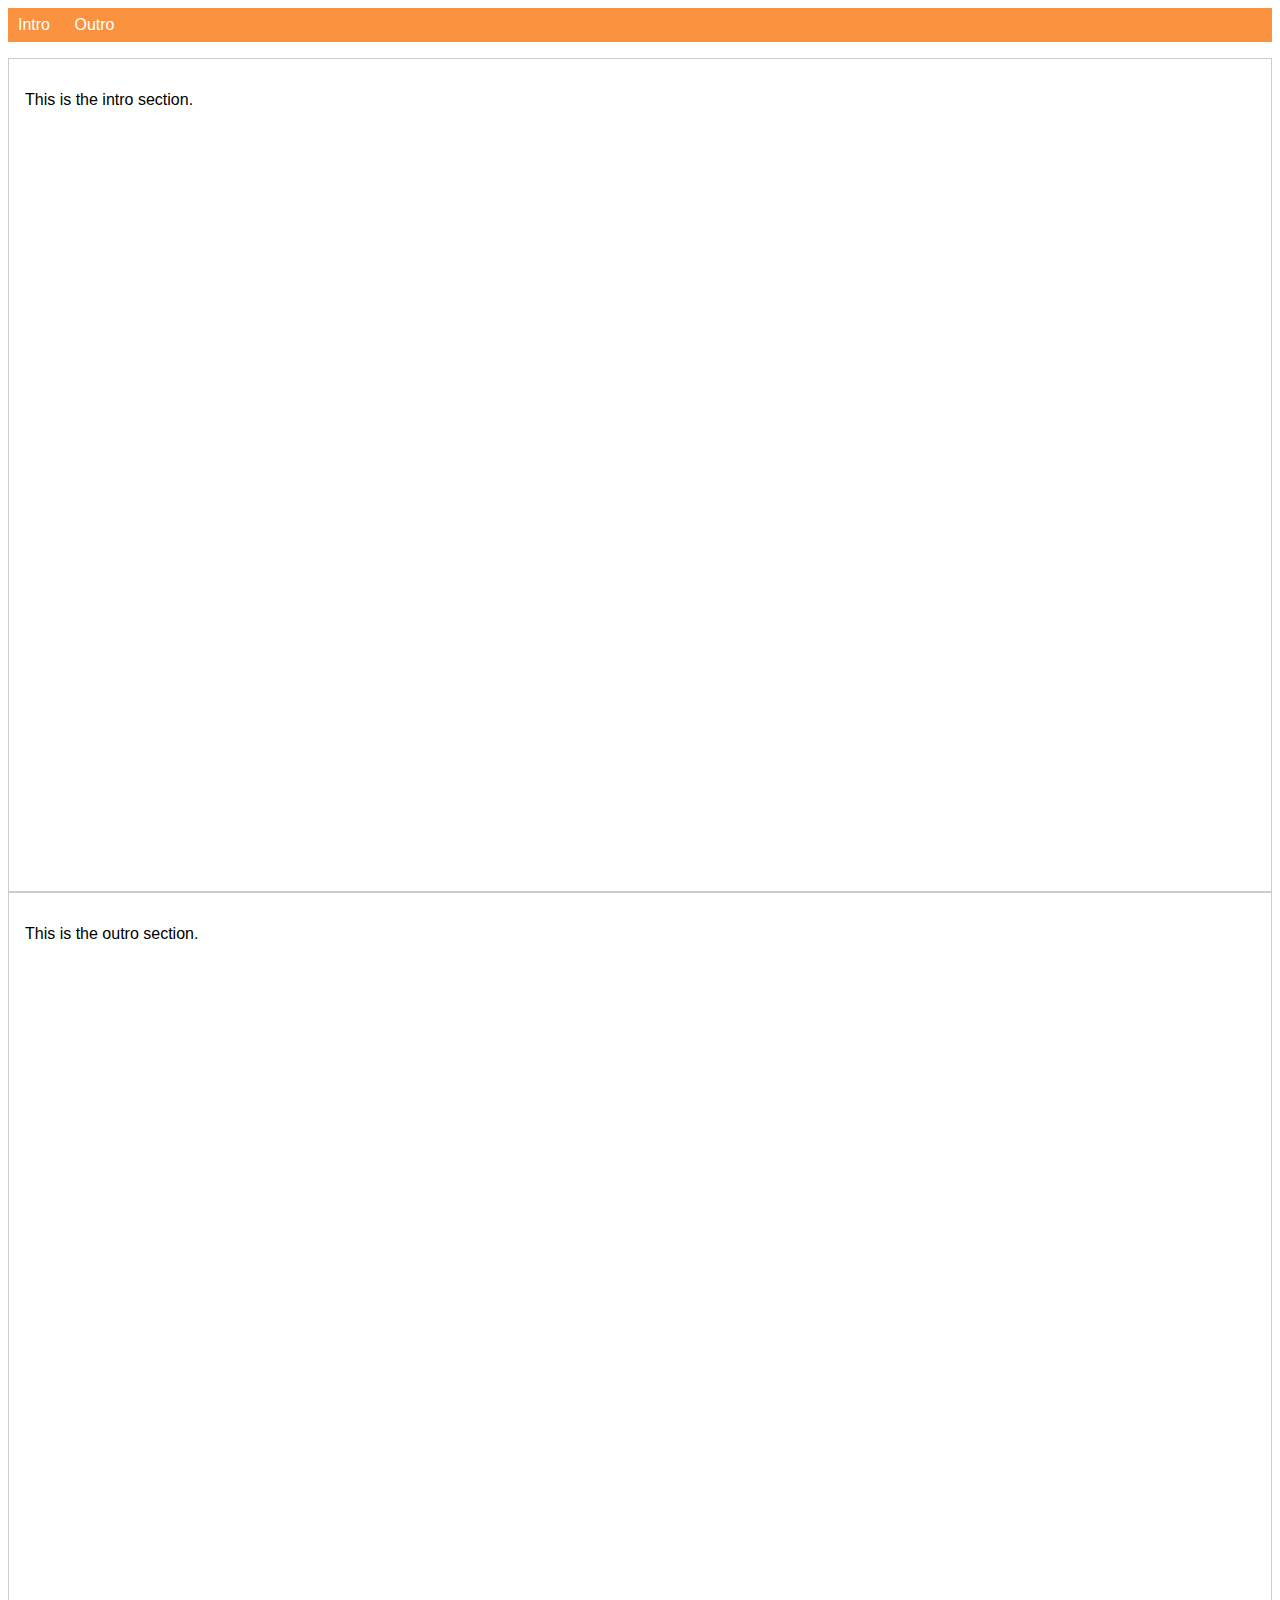
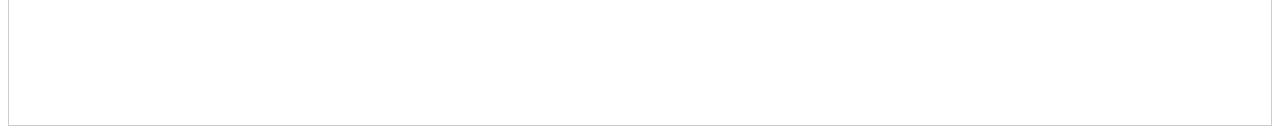
<file: 52. more-on-selectors-1-start-code/index.html>
<!DOCTYPE html>
<html lang="en">

<head>
    <meta charset="UTF-8">
    <meta name="viewport" content="width=device-width, initial-scale=1.0">
    <meta http-equiv="X-UA-Compatible" content="ie=edge">
    <title>CSS Course</title>
    <link rel="stylesheet" href="main.css">
</head>

<body>
    <nav>
        <a href="#intro" class="active">Intro</a>
        <a href="#outro">Outro</a>
    </nav>
    <section id="intro" class="main-section">
        <p>This is the intro section.</p>
    </section>
    <section id="outro" class="main-section">
        <p>This is the outro section.</p>
    </section>
</body>

</html>
</file>
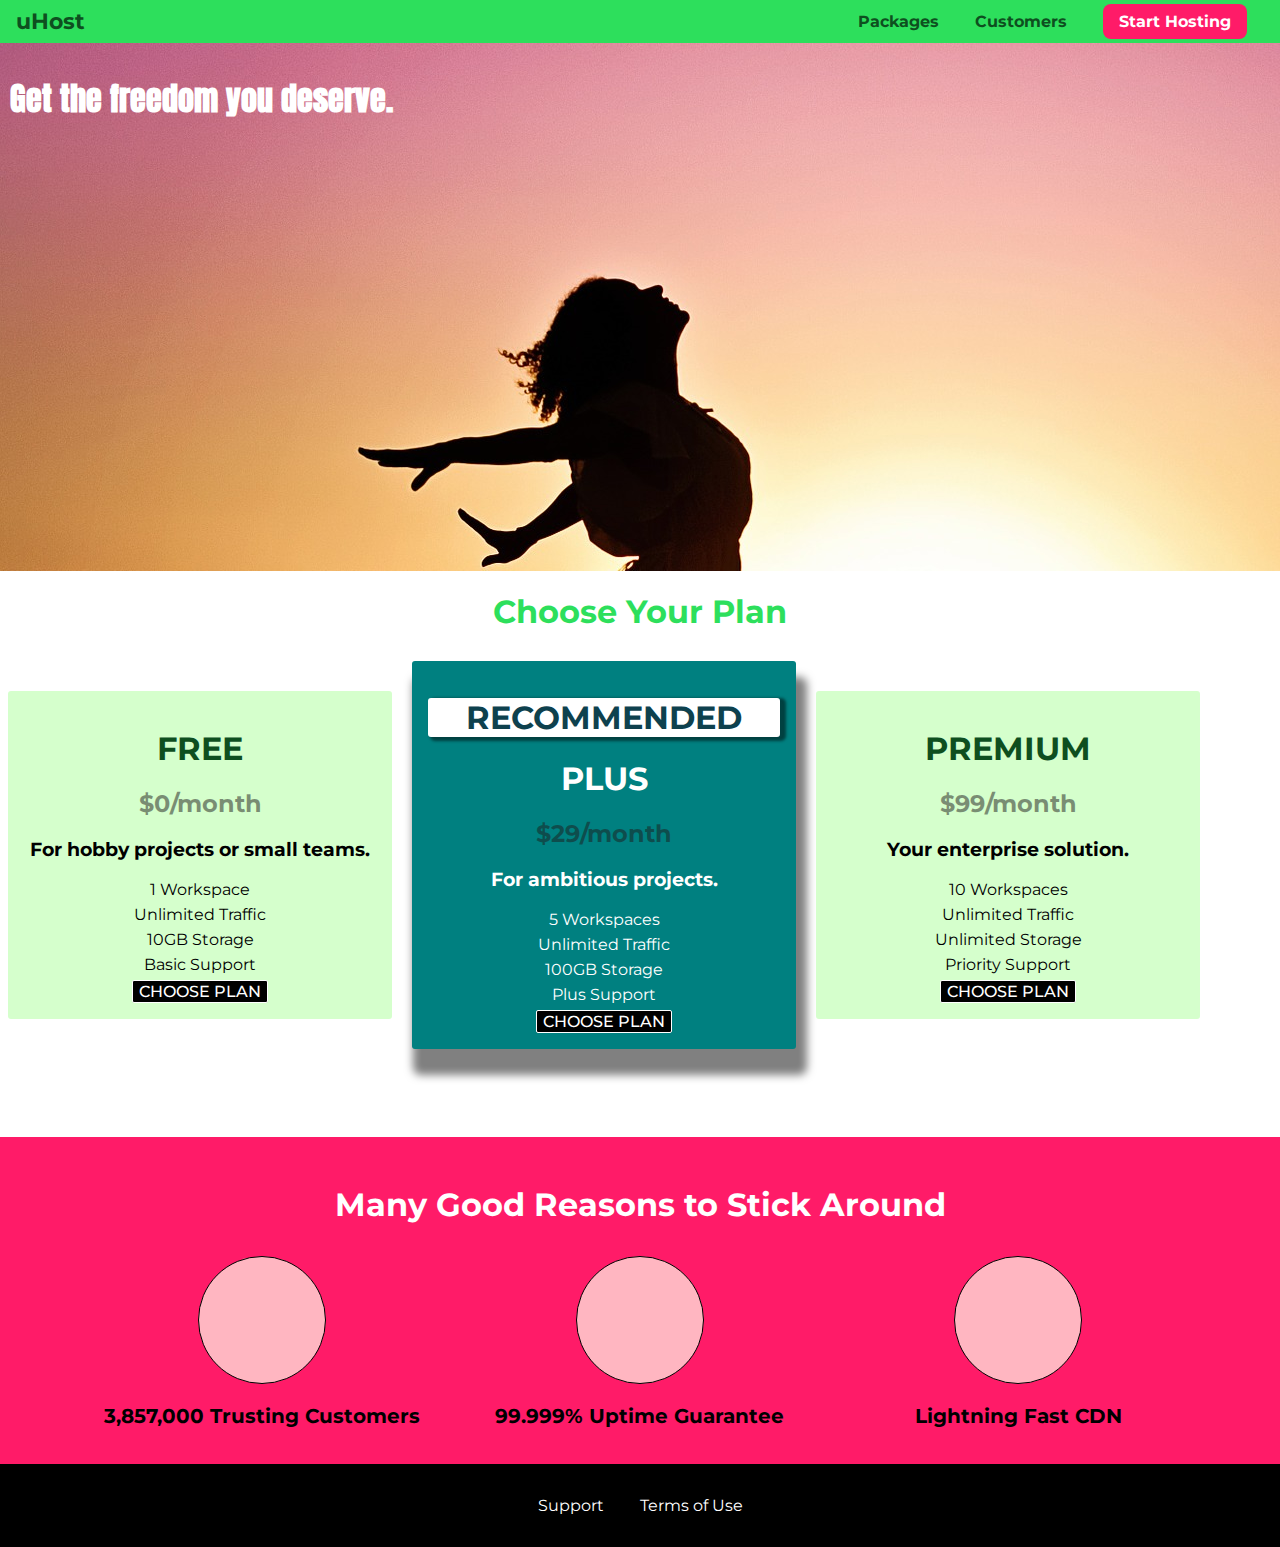
<file: 60-adding-style-to-our-plans/index.html>
<!DOCTYPE html>
<html lang="en">

<head>
  <meta charset="UTF-8">
  <meta http-equiv="X-UA-Compatible" content="ie=edge">
  <title>uHost</title>
  <link rel="shortcut icon" href="favicon.png">
  <link href="https://fonts.googleapis.com/css?family=Anton" rel="stylesheet">
  <link href="https://fonts.googleapis.com/css?family=Montserrat:400,700" rel="stylesheet">
  <link rel="stylesheet" href="main.css">
</head>

<body>
  <header class="main-header">
    <div>
      <a href="index.html" class="main-header__brand">
        uHost
      </a>
    </div>
    <nav class="main-nav">
      <ul class="main-nav__items">
        <li class="main-nav__item">
          <a href="packages/index.html">Packages</a>
        </li>
        <li class="main-nav__item">
          <a href="customers/index.html">Customers</a>
        </li>
        <li class="main-nav__item main-nav__item--cta">
          <a href="start-hosting/index.html">Start Hosting</a>
        </li>
      </ul>
    </nav>
  </header>
  <main>
    <section id="product-overview">
      <h1>Get the freedom you deserve.</h1>
    </section>
    <section id="plans">
      <h1 class="section-title">Choose Your Plan</h1>
      <div>
        <article class="plan">
          <h1 class="plan__title">FREE</h1>
          <h2 class="plan__price">$0/month</h2>
          <h3>For hobby projects or small teams.</h3>
          <ul class="plan__features">
            <li>1 Workspace</li>
            <li>Unlimited Traffic</li>
            <li>10GB Storage</li>
            <li>Basic Support</li>
          </ul>
          <div>
            <button class="button">CHOOSE PLAN</button>
          </div>
        </article>
        <article class="plan plan--highlighted">
          <h1 class="plan__annotation">RECOMMENDED</h1>
          <h1 class="plan__title">PLUS</h1>
          <h2 class="plan__price">$29/month</h2>
          <h3>For ambitious projects.</h3>
          <ul class="plan__features">
            <li>5 Workspaces</li>
            <li>Unlimited Traffic</li>
            <li>100GB Storage</li>
            <li>Plus Support</li>
          </ul>
          <div>
            <button class="button">CHOOSE PLAN</button>
          </div>
        </article>
        <article class="plan">
          <h1 class="plan__title">PREMIUM</h1>
          <h2 class="plan__price">$99/month</h2>
          <h3>Your enterprise solution.</h3>
          <ul class="plan__features">
            <li>10 Workspaces</li>
            <li>Unlimited Traffic</li>
            <li>Unlimited Storage</li>
            <li>Priority Support</li>
          </ul>
          <div>
            <button class="button">CHOOSE PLAN</button>
          </div>
        </article>
      </div>
    </section>
    <section id="key-features">
      <h1 class="section-title">Many Good Reasons to Stick Around</h1>
      <ul class="key-features__list">
        <li>
          <div tabindex="0">

          </div>
          <p>3,857,000 Trusting Customers</p>
        </li>
        <li>
          <div tabindex="0">

          </div>
          <p>99.999% Uptime Guarantee</p>
        </li>
        <li>
          <div tabindex="0">

          </div>
          <p>Lightning Fast CDN</p>
        </li>
      </ul>
    </section>


  </main>
  <footer class="main-footer">
    <nav>
      <ul>
        <li>
          <a href="#">Support</a>
        </li>
        <li>
          <a href="#">Terms of Use</a>
        </li>
      </ul>
    </nav>
  </footer>
</body>

</html>
</file>
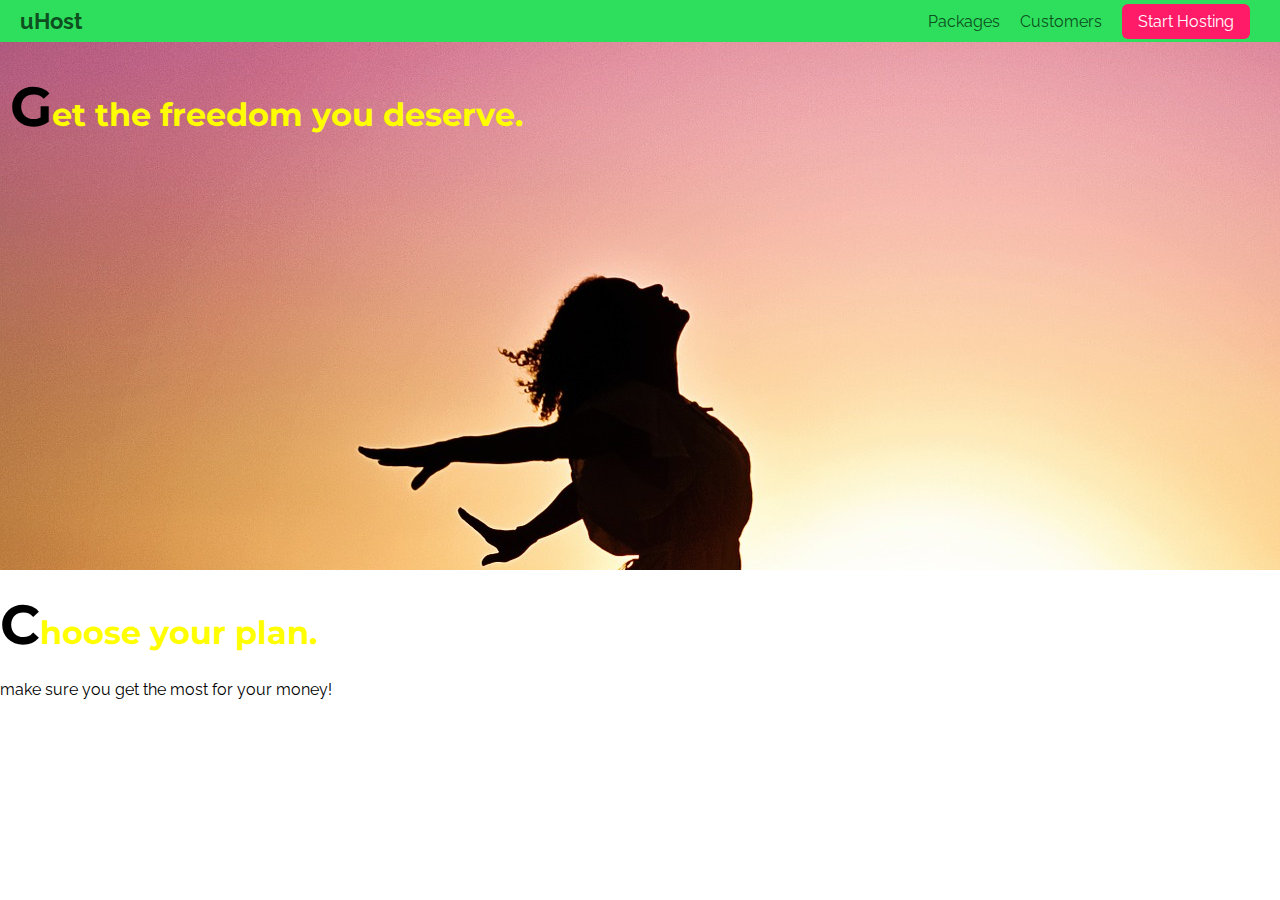
<file: original (3)/index.html>
<!DOCTYPE html>
<html lang="en">

<head>
  <meta charset="UTF-8">
  <meta http-equiv="X-UA-Compatible" content="ie=edge">
  <title>uHost</title>
  <link rel="shortcut icon" href="favicon.png">
  <link rel="stylesheet" href="main.css">

  <link href="https://fonts.googleapis.com/css2?family=Montserrat:wght@100;700&family=Raleway:wght@100;700&display=swap"
    rel="stylesheet">

</head>

<body>
  <header class="main-header">
    <div>
      <a href="index.html" class="main-header__brand">
        uHost
      </a>
    </div>

    <nav class="main-nav">
      <ul class="main-nav__items">
        <li class="main-nav__item">
          <a href="packages/index.html">Packages</a>
        </li>
        <li class="main-nav__item">
          <a href="customers/index.html">Customers</a>

        </li>
        <li class="main-nav__item main-nav__item--cta">
          <a href="start-hosting/index.html">Start Hosting</a>
        </li>
      </ul>
    </nav>
  </header>
  <main>

    <section id="product-overview">
      <h1>Get the freedom you deserve.</h1>
    </section>
    <section>
      <h1 id="plans">Choose your plan.</h1>
    </section>
    <p>make sure you get the most for your money!</p>
  </main>
</body>

</html>
</file>
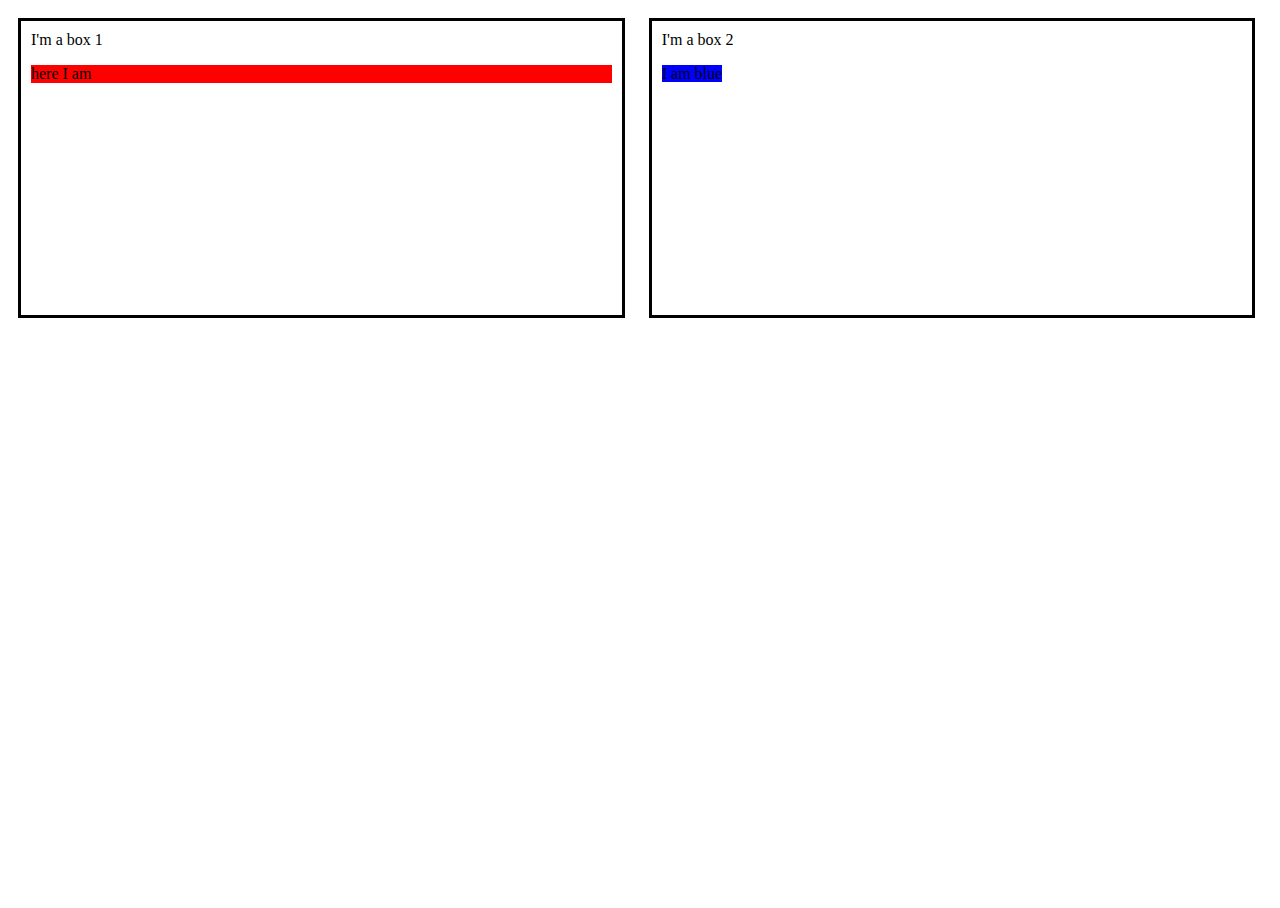
<file: ass2.html>
<!DOCTYPE html>
<html lang="en">
  <head>
    <meta charset="UTF-8" />
    <meta http-equiv="X-UA-Compatible" content="ie=edge" />
    <title>Assignment 2</title>
    <link rel="shortcut icon" href="favicon.png" />
    <link rel="stylesheet" href="ass2.css" />

    <link
      href="https://fonts.googleapis.com/css2?family=Montserrat:wght@100;700&family=Raleway:wght@100;700&display=swap"
      rel="stylesheet"
    />
  </head>

  <body class="why">
    <header class="header-1"></header>

    <main>
      <div class="first-box my-box">
        I'm a box 1
        <p class="active">here I am </p>
      </div>
      <div class="my-box second-box active">
        I'm a box 2
        <p> <a class="active">I am blue</a></p>
      </div>
    </main>
  </body>
</html>
</file>
<file: 52. more-on-selectors-1-start-code/main.css>
body {
  font-family: sans-serif;
}

nav {
  margin-bottom: 16px;
  background: #fa923f;
  padding: 8px 0;
}

a {
  text-decoration: none;
  color: white;
  margin: 10px;
}

.main-section {
  height: 800px;
  border: 1px solid #ccc;
  padding: 16px;
}

html {
  scroll-behavior: smooth;
}
</file>
<file: 60-adding-style-to-our-plans/main.css>
* {
  box-sizing: border-box;
}

body {
  font-family: "Montserrat", sans-serif;
  margin: 0;
}

#product-overview {
  background: url("freedom.jpg");
  width: 100%;
  height: 528px;
  padding: 10px;
}

.section-title {
  color: #2ddf5c;
  text-align: center;
}

#product-overview h1 {
  color: white;
  font-family: "Anton", sans-serif;
}

.plan {
  background-color: #d5ffcc;
  border-radius: 3px;
  text-align: center;
  padding: 16px;
  margin: 8px;
  display: inline-block;
  width: 30%;
  vertical-align: middle;
}

.plan--highlighted {
  background-color: teal;
  color: white;
  box-shadow: 6px 21px 8px 5px rgba(1, 1, 1, 0.5);
  -webkit-transition: transform 1s;
  transition: transform 1s;
}

.plan--highlighted:hover {
  transform: scale(1.05, 1.05);
}

.plan__annotation {
  background-color: white;
  border-radius: 3px;
  color: rgb(14, 65, 78);
  box-shadow: 4px 2px 3px 2px rgba(1, 1, 1, 0.5);
}
/* h1 {
    font-family: sans-serif;
} */

.main-header {
  width: 100%;
  background: #2ddf5c;
  padding: 8px 16px;
}

.main-header > div {
  display: inline-block;
  vertical-align: middle;
}

.main-header__brand {
  color: #0e4f1f;
  text-decoration: none;
  font-weight: bold;
  font-size: 22px;
}

.main-nav {
  display: inline-block;
  text-align: right;
  width: calc(100% - 74px);
  vertical-align: middle;
}

.main-nav__items {
  margin: 0;
  padding: 0;
  list-style: none;
}

.main-nav__item {
  display: inline-block;
  margin: 0 16px;
}

.main-nav__item a {
  text-decoration: none;
  color: #0e4f1f;
  font-weight: bold;
  padding: 3px 0;
}

.main-nav__item a:hover,
.main-nav__item a:active {
  color: white;
  border-bottom: 5px solid white;
}

.main-nav__item--cta a {
  color: white;
  background: #ff1b68;
  padding: 8px 16px;
  border-radius: 8px;
}

.main-nav__item--cta a:hover,
.main-nav__item--cta a:active {
  color: #ff1b68;
  background: white;
  border: none;
}

.plan__title {
  color: #0e4f1f;
}

.plan--highlighted .plan__title {
  color: white;
}
.plan__price {
  color: rgba(29, 27, 27, 0.5);
}

.plan__features {
  list-style: none;
  margin: 0;
  padding: 0;
}

.plan__features li {
  margin-bottom: 6px;
}

.button {
  background-color: black;
  color: white;
  font: inherit;
  border: 1.5px solid white;
  border-radius: 2px;
  cursor: pointer;
  font-weight: 500;
}
.button:focus {
  background-color: grey;
  border-color: darkblue;
  outline: none;
}

#key-features {
  background: #ff1b68;
  margin-top: 80px;
  padding: 16px;
}

/* elements sit next to other
make white and bold */

#key-features .section-title {
  color: white;
  margin: 32px;
}

/* .key-features__list li {
  display: inline-block;
  font-weight: bold;
  padding-left: 10px;
} */

.key-features__list li {
  display: inline-block;
  width: 30%;
  vertical-align: text-top;
}
.key-features__list div {
  background: lightpink;
  height: 128px;
  width: 128px;
  border: 1px black solid;
  border-radius: 50%;
  margin: auto;
}

.key-features__list div:focus {
  height: 50px;
  width: 50px;
  transition: 2s;
  outline: none;
}
.key-features__list div:not(:focus) {
  transition: 2s;
  outline: none;
}

.key-features__list p {
  text-align: center;
  font-weight: bold;
  font-size: 20px;
}
.key-features__list {
  text-align: center;
  list-style: none;
  margin: 0;
  padding: 0;
}

.button:hover {
  background-color: grey;
}

.main-footer {
  background-color: black;
  padding: 32px;
  /* margin-top: 48px; */
  /* margin-top: 0; */
}

.main-footer ul {
  /* margin-top: 0px; */
  list-style: none;
  margin: 0;
  padding: 0;
  text-align: center;
}

.main-footer li {
  display: inline-block;
  margin: 0 16px;

  /* list-style: none; */
}

.main-footer a {
  text-decoration: none;
  color: white;
}

.main-footer a:active,
.main-footer a:hover {
  color: #ccc;
}
</file>
<file: original (3)/main.css>
* {
  box-sizing: border-box;
}

body {
  font-family: "Monserrat", sans-serif;
  margin: 0;
}

#product-overview {
  background: url("freedom.jpg");
  padding: 10px;

  width: 100%;
  height: 528px;
}

h1 {
  color: yellow;
  font-family: "Montserrat", sans-serif;
}

h1::first-letter {
  color: black;
  font-size: 55px;
}

.section-title {
  color: #2ddf5c;
}

body {
  font-family: "Raleway", sans-serif;
}

.main-header {
  background: #2ddf5c;
  width: 100%;
  padding: 8px 20px;
}

.main-nav {
  display: inline-block;
  text-align: right;
  width: calc(100% - 68px);
  vertical-align: middle;
}

.main-nav__items {
  margin: 0;
  padding: 0;
  list-style: none;
  vertical-align: middle;
}

.main-nav__item {
  display: inline-block;
  margin: 0 0.5rem;
}

.main-nav__item a {
  text-decoration: none;
  color: #0e4f1f;
  padding-bottom: 2px;
}

.main-nav__item--cta a {
  color: white;
  background: #ff1b68;
  padding: 8px 16px;
  border-radius: 6px;
}



.main-nav__item a:active,
.main-nav__item a:hover {
  color: white;
  border-bottom: 2px solid red;
}

.main-nav__item--cta a:hover,
.main-nav__item--cta a:active {
  color: #ff1b68;
  background: white;
  border: none;
}

.main-header > div {
  display: inline-block;
  vertical-align: middle;
}

.main-header__brand {
  color: #0e4f1f;
  text-decoration: none;
  font-weight: bold;
  font-size: 22px;
}

.main-nav {
  display: inline-block;
}
</file>
<file: ass2.css>
/* .my-box {
  padding: 1rem;
  border: 3px solid black;
  margin: 1rem 2rem 3rem 4rem;
  display: inline-block;
}
* {
  box-sizing: border-box;
}

.first-box {
  height: 100%;
  width: 50%;
  box-sizing: border-box;
}
/* hiding the box still keeps its place */

.my-box {
  display: inline-block;
  border: solid 3px black;
  margin: 10px;
  padding: 10px;
  height: 300px;
  width: 48%;
}
.first-box:hover {
  background-color: red;
}

* {
  box-sizing: border-box;
}

.second-box:hover {
  background-color: blue;
}

/* div:nth-child(2):hover {
  background-color: blue;
}  */

body,
main,
html {
  height: 100%;
  scroll-behavior: smooth;
}

p.active {
  background: red;
}

p .active {
  background: blue;
}
</file>
